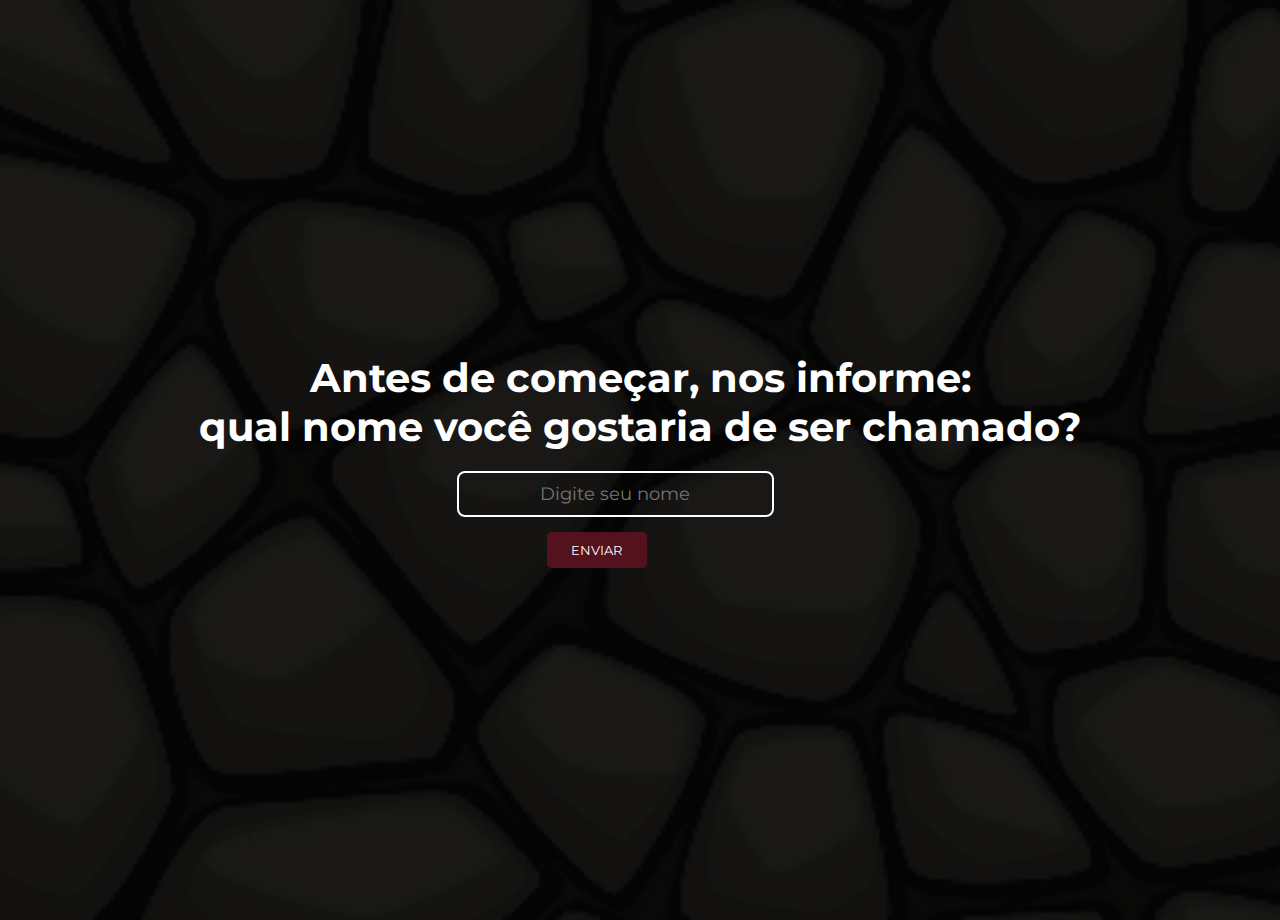
<file: src/main/resources/static/index.html>
<!DOCTYPE html>
<html lang="pt-BR">
<head>
    <meta charset="UTF-8">
    <meta name="viewport" content="width=device-width, initial-scale=1.0">
    <title>Formulário de Nome</title>
    <link rel="shortcut icon" href="assets/detetive favicon.png" type="image/x-icon">
    <link rel="stylesheet" href="style.css">
</head>
<body>
<div class="container">
    <h1 id="title">Antes de começar, nos informe: <br> qual nome você gostaria de ser chamado?</h1>
    <!-- Formulário para entrada do nome -->
    <form id="nameForm">
        <input type="text" id="nome" name="nome" placeholder="Digite seu nome" required>
        <button type="submit">ENVIAR</button>
    </form>
</div>
</body>
<script src="script.js"></script>
</html>
</file>
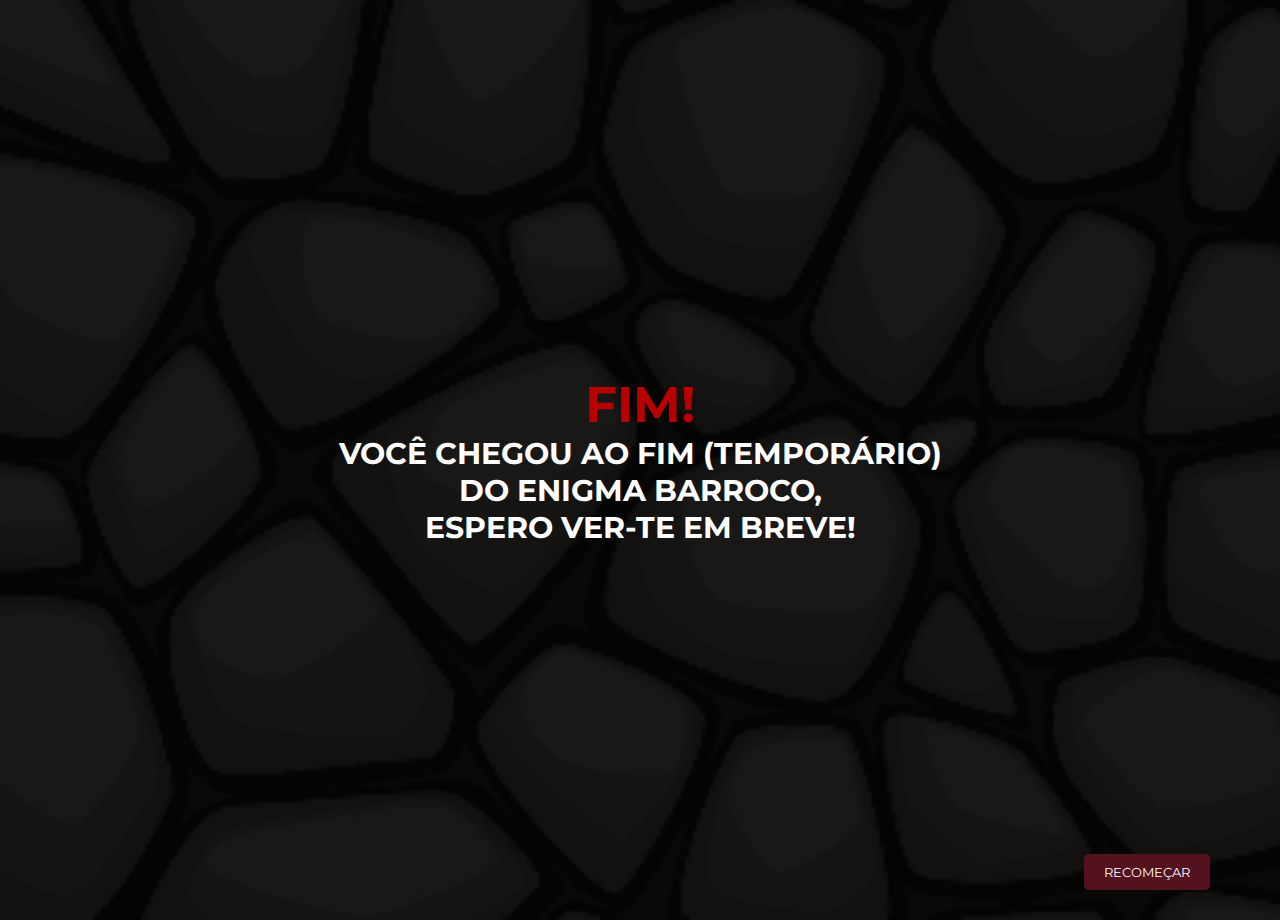
<file: src/main/resources/static/final.html>
<!DOCTYPE html>
<html lang="en">
<head>
  <meta charset="UTF-8">
  <meta name="viewport" content="width=device-width, initial-scale=1.0">
  <link rel="stylesheet" href="final.css">
  <link rel="shortcut icon" href="assets/detetive favicon.png" type="image/x-icon">
  <title>Barroco</title>
</head>
<body>
<div class="container">
  <h1 id="title">FIM!</h1>
  <h1 id="title-white">VOCÊ CHEGOU AO FIM (TEMPORÁRIO) <br> DO ENIGMA BARROCO,<br> ESPERO VER-TE EM BREVE!</h1>
</div>
<button id="return-btn">RECOMEÇAR</button>

<script src="final.js"></script>
</body>
</html>
</file>
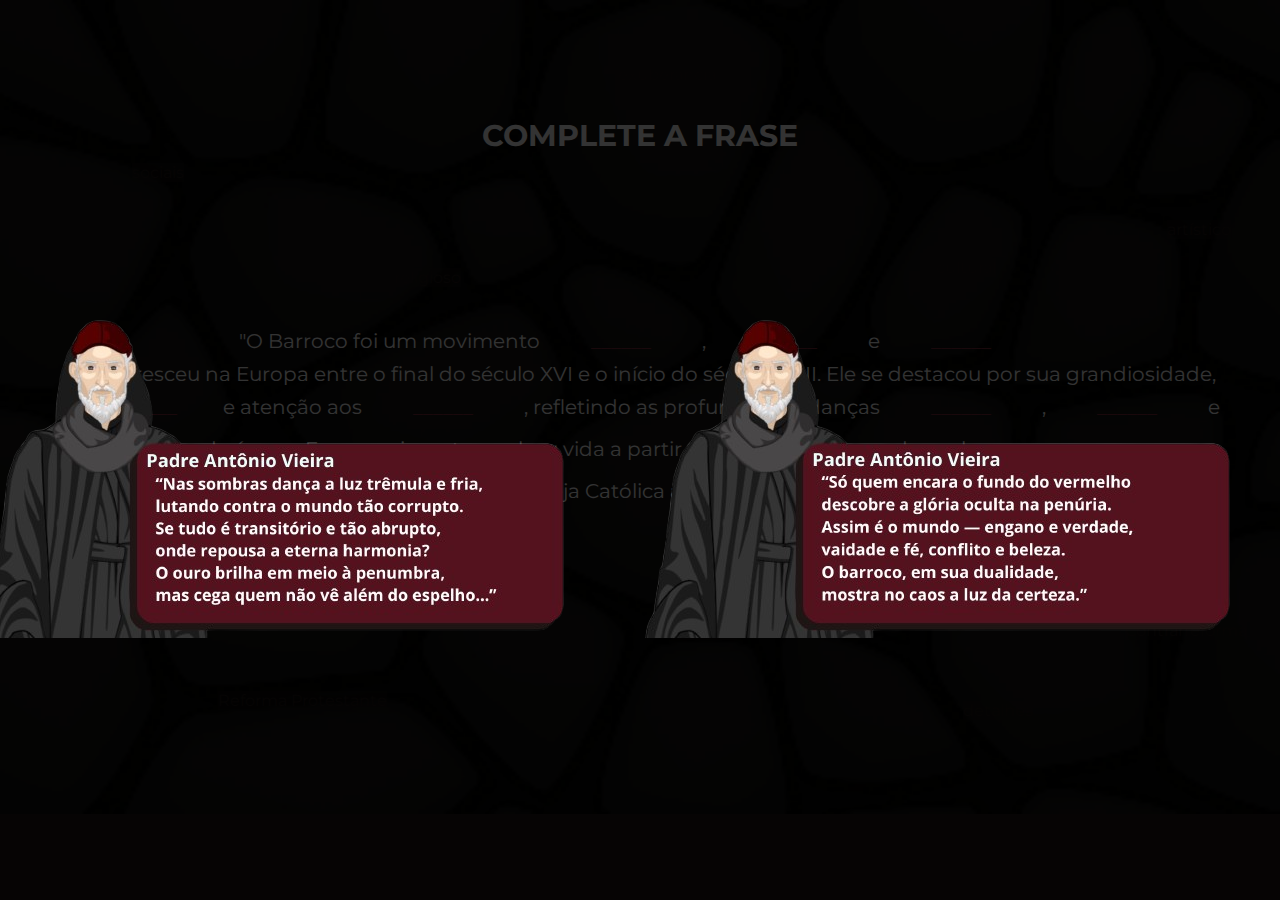
<file: src/main/resources/static/level1.html>
<!DOCTYPE html>
<html lang="en">
<head>
    <meta charset="UTF-8">
    <meta name="viewport" content="width=device-width, initial-scale=1.0">
    <link rel="stylesheet" href="level1.css">
    <link rel="shortcut icon" href="assets/detetive favicon.png" type="image/x-icon">
    <title>LEVEL 1</title>
</head>
<body>
<div id="background">
    <div id="introImage" class="intro-image">
        <img src="assets/1 - padre.png" alt="Introdução">
        <img src="assets/2 - padre.png" alt="Introdução">

    </div>
    <!-- Palavras ocultas para arrastar -->
    <div id="hidden-words">
        <div class="container">
            <h1 id="title">COMPLETE A FRASE</h1>
        </div>
        <span class="hidden-word" draggable="true" id="Palavra1">religioso</span>
        <span class="hidden-word" draggable="true" id="Palavra2">artístico</span>
        <span class="hidden-word" draggable="true" id="Palavra3">cultural</span>
        <span class="hidden-word" draggable="true" id="Palavra4">exuberância</span>
        <span class="hidden-word" draggable="true" id="Palavra5">detalhes</span>
        <span class="hidden-word" draggable="true" id="Palavra6">sociais</span>
        <span class="hidden-word" draggable="true" id="Palavra7">políticas</span>
        <span class="hidden-word" draggable="true" id="Palavra8">religiosas</span>
        <span class="hidden-word" draggable="true" id="Palavra9">Reforma Protestante</span>
        <span class="hidden-word" draggable="true" id="Palavra10">Contrarreforma</span>
    </div>
</div>
<div id="code-area">
    "O Barroco foi um movimento
    <div class="code-slot destaque" data-correct-word="religioso">______</div> ,
    <div class="code-slot destaque" data-correct-word="artístico">______</div> e
    <div class="code-slot destaque" data-correct-word="cultural">______</div>
    que floresceu na Europa entre o final do século XVI e o início do século XVIII. Ele se destacou por sua grandiosidade,
    <div class="code-slot destaque" data-correct-word="exuberância">_______</div> e atenção aos
    <div class="code-slot destaque" data-correct-word="detalhes">______</div> , refletindo as profundas mudanças
    <div class="code-slot destaque" data-correct-word="sociais">______</div> ,
    <div class="code-slot destaque" data-correct-word="políticas">______</div> e
    <div class="code-slot destaque" data-correct-word="religiosas">_______</div> da época.
    Esse movimento ganhou vida a partir das tensões provocadas pela
    <div class="code-slot destaque" data-correct-word="Reforma Protestante" id="slotMaior">______</div> e pela resposta da Igreja Católica através da
    <div class="code-slot destaque" data-correct-word="Contrarreforma">______</div> <span></span>  "

    <!-- Mais slots de código -->
</div>
<script src="level1.js"></script>
</body>
</html>
</file>
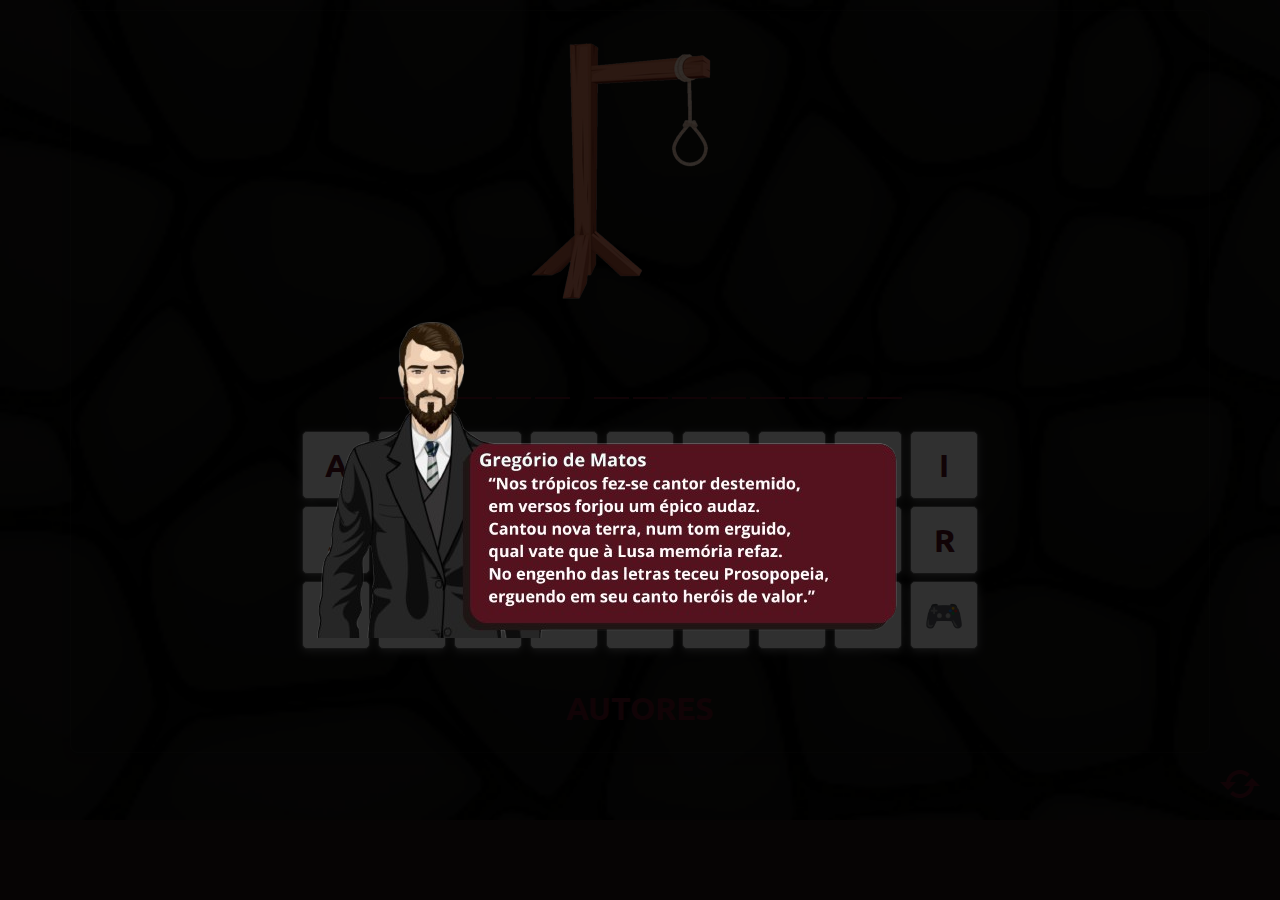
<file: src/main/resources/static/level2.html>
<!DOCTYPE html>
<html lang="pt-BR">
<head>
    <meta charset="UTF-8">
    <meta http-equiv="X-UA-Compatible" content="IE=edge">
    <meta name="viewport" content="width=device-width, initial-scale=1.0">
    <link rel="stylesheet" href="https://maxcdn.bootstrapcdn.com/bootstrap/4.0.0/css/bootstrap.min.css" integrity="sha384-Gn5384xqQ1aoWXA+058RXPxPg6fy4IWvTNh0E263XmFcJlSAwiGgFAW/dAiS6JXm" crossorigin="anonymous">
    <link rel="stylesheet" href="level2.css" media="screen">
    <link rel="shortcut icon" href="assets/detetive favicon.png" type="image/x-icon">
    <link href='https://unpkg.com/boxicons@2.1.4/css/boxicons.min.css' rel='stylesheet'>
    <title>LEVEL 2</title>
</head>
<body>
<div class="container">

    <div id="introImage" class="intro-image">
        <img src="assets/3 - gregorio.png" alt="Introdução">
    </div>
    <div id="imagem"></div>

    <div id="palavra-secreta">
        <!-- <div class="letras">A</div>
        <div class="letras">F</div>
        <div class="letras">G</div>
        <div class="letras">A</div>
        <div class="letras">S</div>
        <div class="letras">M</div> -->
    </div>

    <div id="teclado">
        <div class="teclas">
            <button id="tecla-A" onclick="verificaLetraEscolhida('A')">A</button>
            <button id="tecla-B" onclick="verificaLetraEscolhida('B')">B</button>
            <button id="tecla-C" onclick="verificaLetraEscolhida('C')">C</button>
            <button id="tecla-D" onclick="verificaLetraEscolhida('D')">D</button>
            <button id="tecla-E" onclick="verificaLetraEscolhida('E')">E</button>
            <button id="tecla-F" onclick="verificaLetraEscolhida('F')">F</button>
            <button id="tecla-G" onclick="verificaLetraEscolhida('G')">G</button>
            <button id="tecla-H" onclick="verificaLetraEscolhida('H')">H</button>
            <button id="tecla-I" onclick="verificaLetraEscolhida('I')">I</button>
        </div>
        <div class="teclas">
            <button id="tecla-J" onclick="verificaLetraEscolhida('J')">J</button>
            <button id="tecla-K" onclick="verificaLetraEscolhida('K')">K</button>
            <button id="tecla-L" onclick="verificaLetraEscolhida('L')">L</button>
            <button id="tecla-M" onclick="verificaLetraEscolhida('M')">M</button>
            <button id="tecla-N" onclick="verificaLetraEscolhida('N')">N</button>
            <button id="tecla-O" onclick="verificaLetraEscolhida('O')">O</button>
            <button id="tecla-P" onclick="verificaLetraEscolhida('P')">P</button>
            <button id="tecla-Q" onclick="verificaLetraEscolhida('Q')">Q</button>
            <button id="tecla-R" onclick="verificaLetraEscolhida('R')">R</button>
        </div>
        <div class="teclas">
            <button id="tecla-S" onclick="verificaLetraEscolhida('S')">S</button>
            <button id="tecla-T" onclick="verificaLetraEscolhida('T')">T</button>
            <button id="tecla-U" onclick="verificaLetraEscolhida('U')">U</button>
            <button id="tecla-V" onclick="verificaLetraEscolhida('V')">V</button>
            <button id="tecla-W" onclick="verificaLetraEscolhida('W')">W</button>
            <button id="tecla-X" onclick="verificaLetraEscolhida('X')">X</button>
            <button id="tecla-Y" onclick="verificaLetraEscolhida('Y')">Y</button>
            <button id="tecla-Z" onclick="verificaLetraEscolhida('Z')">Z</button>
            <button id="btnReiniciar">🎮</button>
        </div>
    </div>

    <div id="categoria">
        <!-- CATEGORIA -->
    </div>

    <div class="modal fade" id="myModal" tabindex="-1" role="dialog" aria-labelledby="exampleModalLabel" aria-hidden="true">
        <div class="modal-dialog" role="document">
            <div class="modal-content">
                <div class="modal-header">
                    <h5 class="modal-title" id="exampleModalLabel"></h5>
                    <button type="button" class="close" data-dismiss="modal" aria-label="Close">
                        <span aria-hidden="true">&times;</span>
                    </button>
                </div>
                <div class="modal-body" id="modalBody"></div>
                <div class="modal-footer">
                    <button type="button" class="btn btn-primary" data-dismiss="modal">Fechar</button>
                </div>
            </div>
        </div>
    </div>
    <button id="recarregar" onclick="sortear()"><i class='bx bx-refresh'></i></button>

    <script src="level2.js"></script>
    <script src="https://code.jquery.com/jquery-3.2.1.slim.min.js" integrity="sha384-KJ3o2DKtIkvYIK3UENzmM7KCkRr/rE9/Qpg6aAZGJwFDMVNA/GpGFF93hXpG5KkN" crossorigin="anonymous"></script>
    <script src="https://cdnjs.cloudflare.com/ajax/libs/popper.js/1.12.9/umd/popper.min.js" integrity="sha384-ApNbgh9B+Y1QKtv3Rn7W3mgPxhU9K/ScQsAP7hUibX39j7fakFPskvXusvfa0b4Q" crossorigin="anonymous"></script>
    <script src="https://maxcdn.bootstrapcdn.com/bootstrap/4.0.0/js/bootstrap.min.js" integrity="sha384-JZR6Spejh4U02d8jOt6vLEHfe/JQGiRRSQQxSfFWpi1MquVdAyjUar5+76PVCmYl" crossorigin="anonymous"></script>
</body>
</html>
</file>
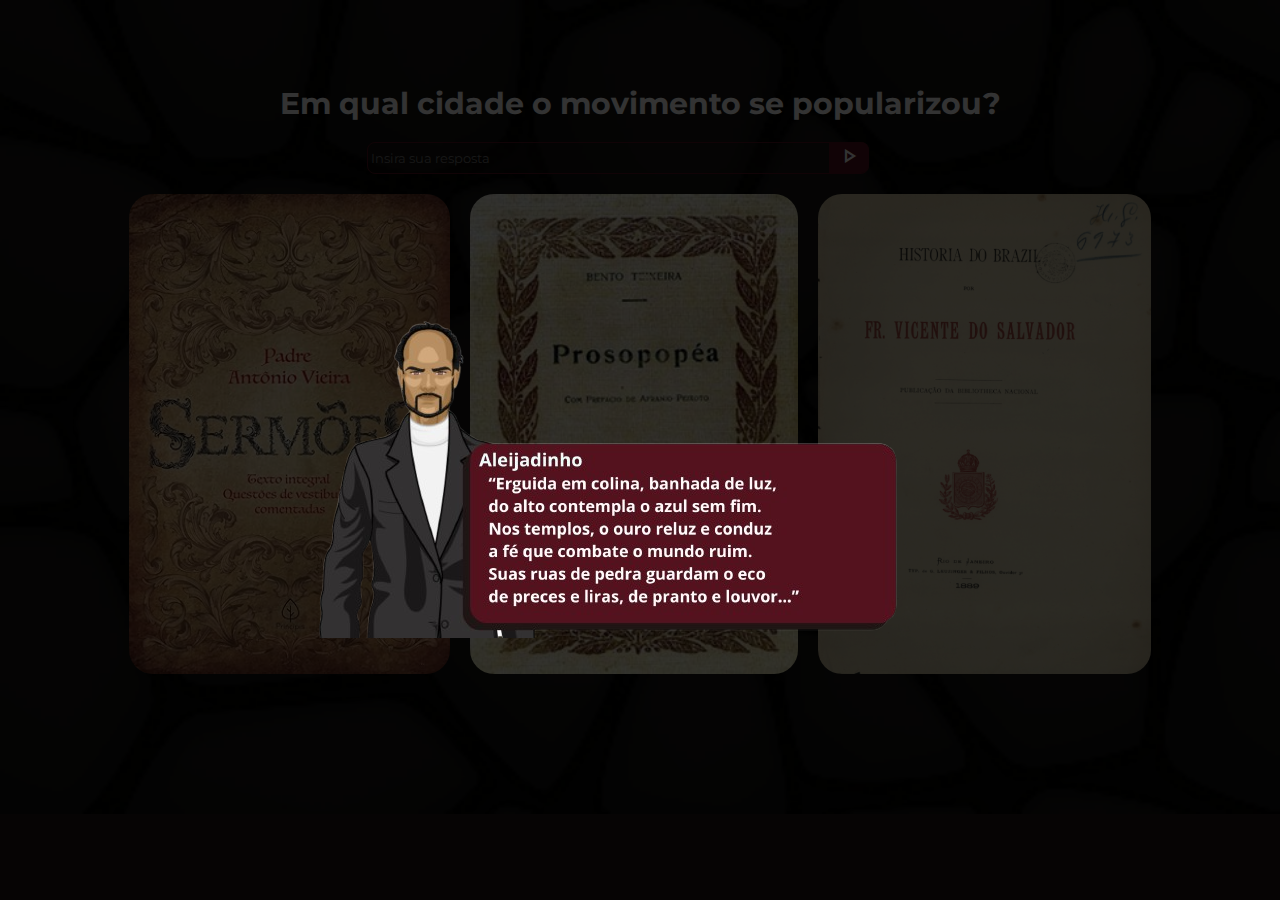
<file: src/main/resources/static/level3.html>
<!DOCTYPE html>
<html lang="en">
<head>
    <meta charset="UTF-8">
    <meta name="viewport" content="width=device-width, initial-scale=1.0">
    <link rel="stylesheet" href="level3.css">
    <link rel="stylesheet" href="https://fonts.googleapis.com/css2?family=Material+Symbols+Outlined:opsz,wght,FILL,GRAD@24,400,0,0&icon_names=play_arrow" />
    <link rel="shortcut icon" href="assets/detetive favicon.png" type="image/x-icon">
    <title>LEVEL 3</title>
</head>
<body>
<main class="container">
    <div id="introImage" class="intro-image">
        <img src="assets/4 - aleijadinho.png" alt="Introdução">
    </div>

    <h1 id="title">Em qual cidade o movimento se popularizou?</h1>
    <div class="awnser__container">
        <input type="text" name="awnser__input" id="awnser__input" placeholder=" Insira sua resposta">
        <button type="submit" class="awnser__button"><span class="material-symbols-outlined">play_arrow</span></button>
    </div>
    <div class="card__container">
        <article class="card__article">
            <img src="assets/sermões.jpg" alt="Sermões - Padre Antonio vieira" class="card__img">

            <div class="card__data">
                    <span class="card__text">"Oh, que grande e glorioso espetáculo se está armando no teatro do mundo!
                        <br>
                    O menor Reino da Europa pelejando com o maior; um punhado de portugueses resistindo a um dilúvio de holandeses..."</span>
                <h2 class="card__title">Sermões</h2>
                <a href="http://www.dominiopublico.gov.br/download/texto/bv000031.pdf" class="card__button">Ler Mais</a>
            </div>
        </article>

        <article class="card__article">
            <img src="assets/prosopopéa.jpg" alt="Prosopea - Bento Teixeira" class="card__img">

            <div class="card__data">
                    <span class="card__text">"[...] Suspendei por agora a mente alta
                        <br>
                        Dos casos vários da Olindesa gente,
                        <br>
                        E vereis vosso irmão e vós supremo
                        <br>
                        No valor abater Querino e Remo."</span>
                <h2 class="card__title">Prosopopéa</h2>
                <a href="https://web.archive.org/web/20060625102242/http://www.bibvirt.futuro.usp.br/textos/autores/bentoteixeira/prosopopeia/prosopopeia_texto.html" class="card__button">Ler Mais</a>
            </div>
        </article>

        <article class="card__article">
            <img src="assets/História do brasil.jpg" alt="História do Brasil - Frei Vicente Salvador" class="card__img">

            <div class="card__data">
                <span class="card__text">"[...] E assim se foram fortificando nela e cobrando forças com que foram conquistando todo o resto da Capitania de Pernambuco."</span>
                <h2 class="card__title">História do Brasil</h2>
                <a href="http://www.educadores.diaadia.pr.gov.br/arquivos/File/2010/sugestao_leitura/2011/historia/4vicente_salvador.pdf" class="card__button">Ler Mais</a>
            </div>
        </article>
    </div>
</main>

<script src="level3.js"></script>
</body>
</html>
</file>
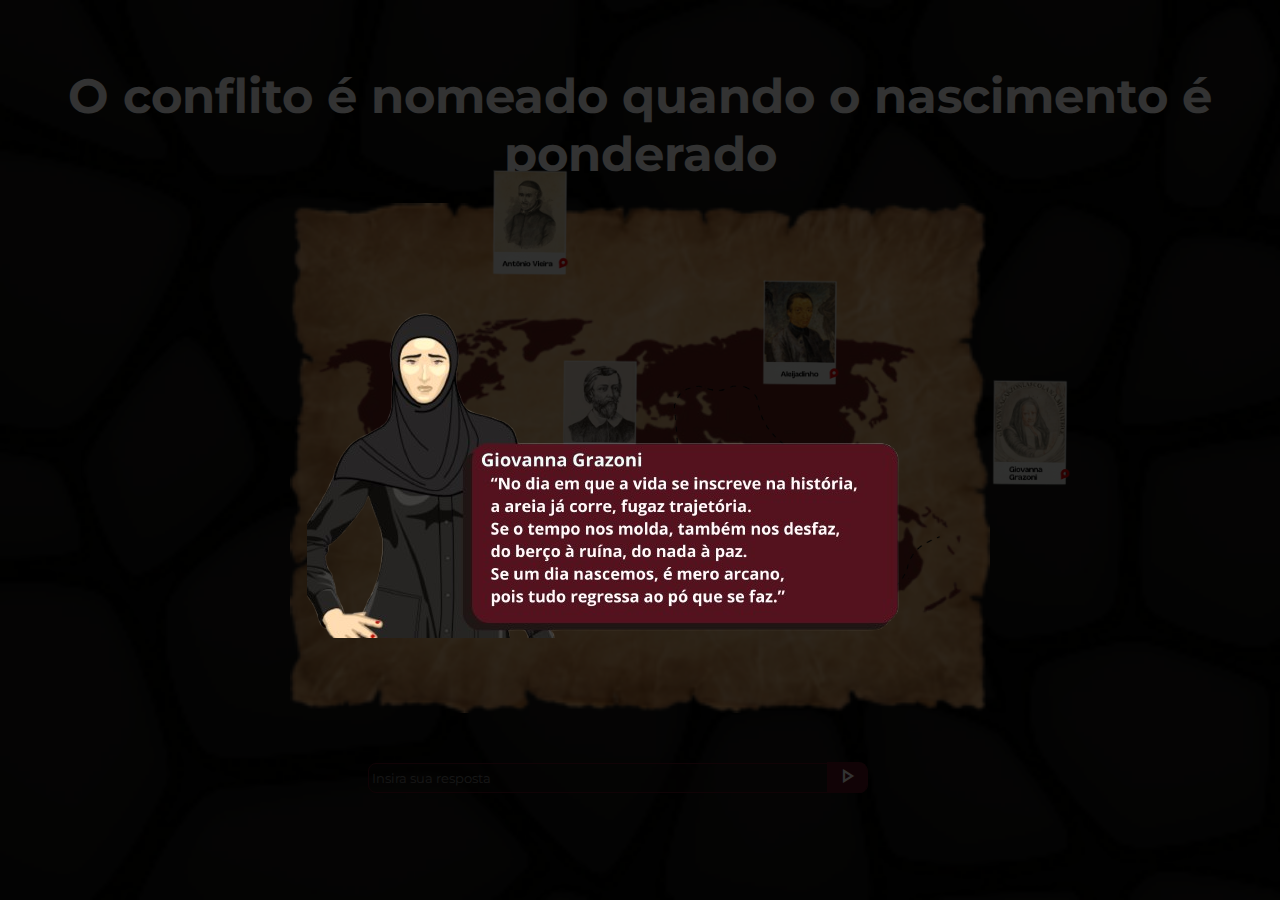
<file: src/main/resources/static/level4.html>
<!DOCTYPE html>
<html lang="en">
<head>
    <meta charset="UTF-8">
    <meta name="viewport" content="width=device-width, initial-scale=1.0">
    <link rel="stylesheet" href="level4.css">
    <link rel="stylesheet" href="https://fonts.googleapis.com/css2?family=Material+Symbols+Outlined:opsz,wght,FILL,GRAD@24,400,0,0&icon_names=play_arrow" />
    <link rel="shortcut icon" href="assets/detetive favicon.png" type="image/x-icon">
    <title>LEVEL 4</title>
</head>
<body>
<main class="container">
    <div id="introImage" class="intro-image">
        <img src="assets/6 - giovanna.png" alt="Introdução">
    </div>

    <h1 class="title" id="title">O conflito é nomeado quando o nascimento é ponderado </h1>

    <div class="background__map">
        <img id="image__map" src="assets/mapa2.0 1.png" alt="mapa do mundo">
        <img id="image__map__back" src="assets/mapa fundo.png" alt="papel de mapa">
        <img id="image__points" src="assets/pontilhado.png" alt="">
    </div>

    <div class="authors">
        <img src="assets/gregorio.png" alt="" id="image__authors" class="author1">
        <img src="assets/Padre.png" alt="" id="image__authors" class="author2">
        <img src="assets/aleijadinho.png" alt="" id="image__authors" class="author3">
        <img src="assets/giovanna.png" alt="" id="image__authors" class="author4">
    </div>

    <div class="answer__container">
        <input type="text" name="answer__input" id="answer__input" placeholder=" Insira sua resposta">
        <button type="submit" class="answer__button"><span class="material-symbols-outlined">play_arrow</span></button>
    </div>
</main>
<script src="level4.js"></script>
</body>
</html>
</file>
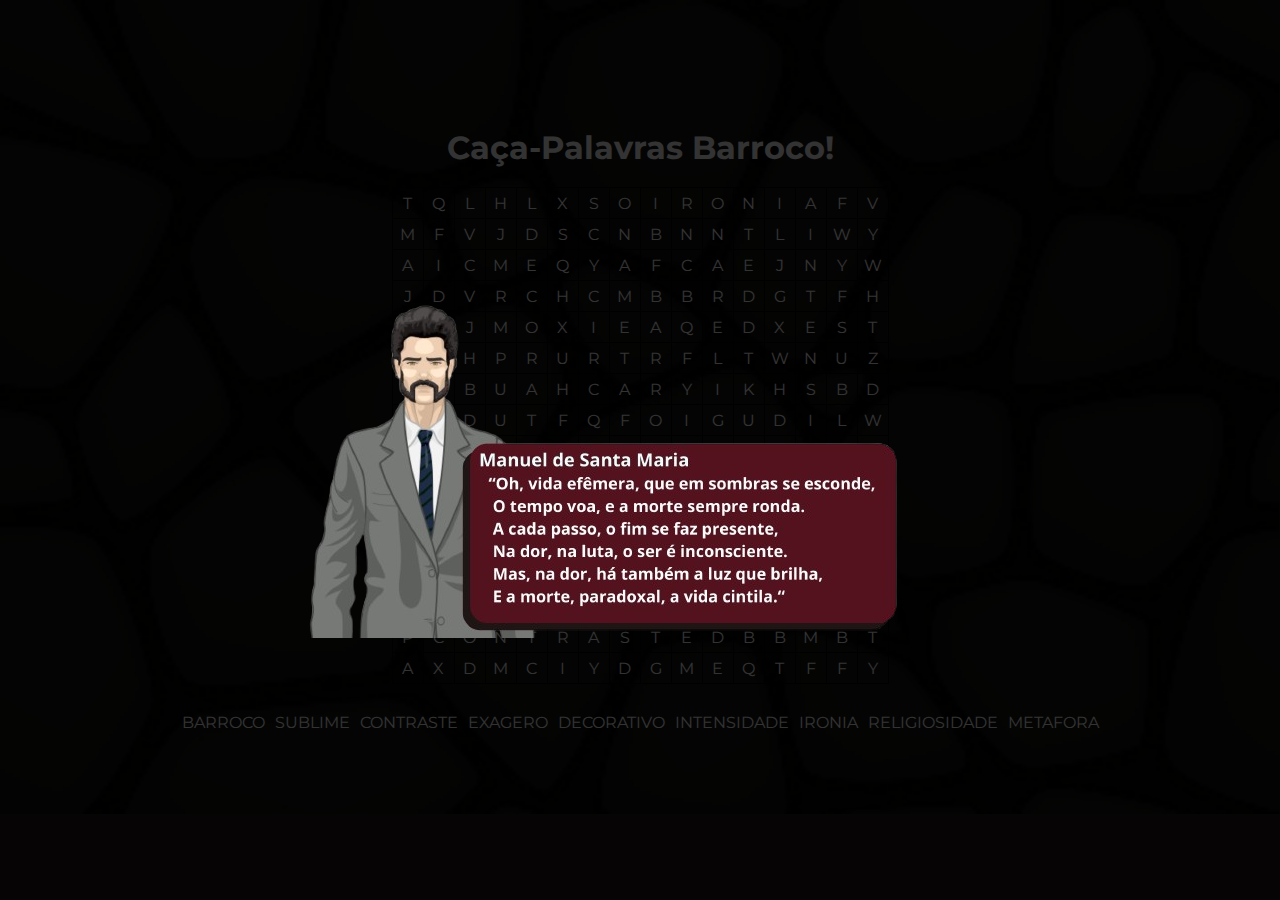
<file: src/main/resources/static/level5.html>
<!DOCTYPE html>
<html lang="pt-br">
<head>
    <meta charset="UTF-8">
    <meta name="viewport" content="width=device-width, initial-scale=1.0">
    <link rel="shortcut icon" href="assets/detetive favicon.png" type="image/x-icon">
    <link rel="stylesheet" href="level5.css">
    <title>LEVEL 5</title>
</head>
<body>
<div id="introImage" class="intro-image">
    <img src="assets/7 - manuel.png" alt="Introdução">
</div>

<h1 id="title">Caça-Palavras Barroco!</h1>
<div class="wordSearch" id="wordSearch">
    <table id="puzzleGrid">
        <!-- O grid será gerado pelo JavaScript -->
    </table>
</div>
<div class="words" id="wordsList">
    <!-- Lista de palavras será gerada pelo JavaScript -->
</div>
<script src="level5.js"></script>
</body>
</html>
</file>
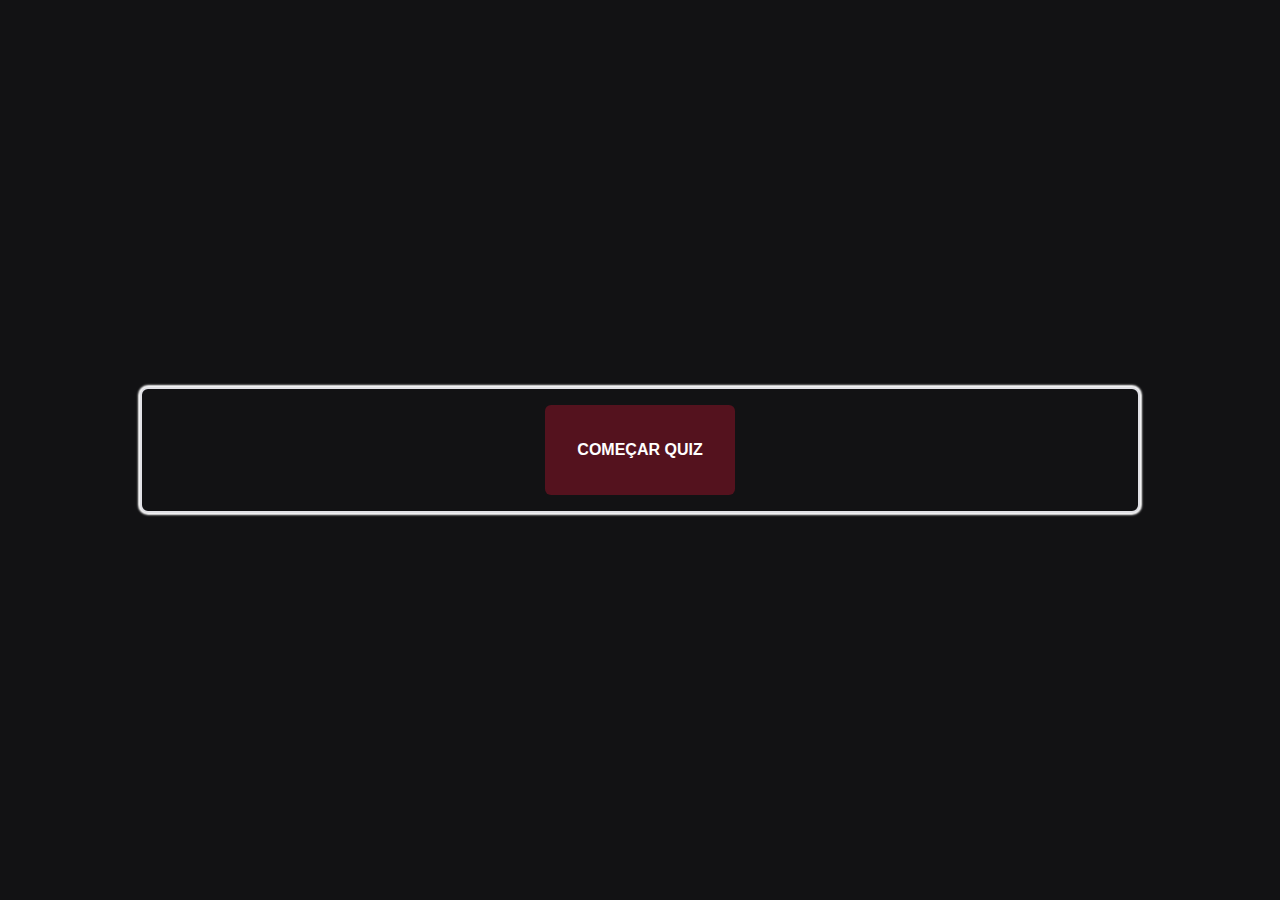
<file: src/main/resources/static/level6.html>
<!DOCTYPE html>
<html lang="pt-BR">
<head>
  <meta charset="UTF-8">
  <meta http-equiv="X-UA-Compatible" content="IE=edge">
  <meta name="viewport" content="width=device-width, initial-scale=1.0">
  <link rel="shortcut icon" href="assets/detetive favicon.png" type="image/x-icon">
  <link rel="stylesheet" href="level6.css">
  <script src="level6.js" async></script>
  <title>FASE FINAL</title>
</head>
<body>
<div class="container">
  <div class="questions-container hide">
    <span class="question">Pergunta aqui?</span>
    <div class="answers-container">
      <button class="answer button">Resposta 1</button>
      <button class="answer button">Resposta 2</button>
      <button class="answer button">Resposta 3</button>
      <button class="answer button">Resposta 4</button>
    </div>
  </div>
  <div class="controls-container">
    <button class="start-quiz button">COMEÇAR QUIZ</button>
    <button class="next-question button hide">PRÓXIMA PERGUNTA</button>
  </div>
</div>
</body>
</html>
</file>
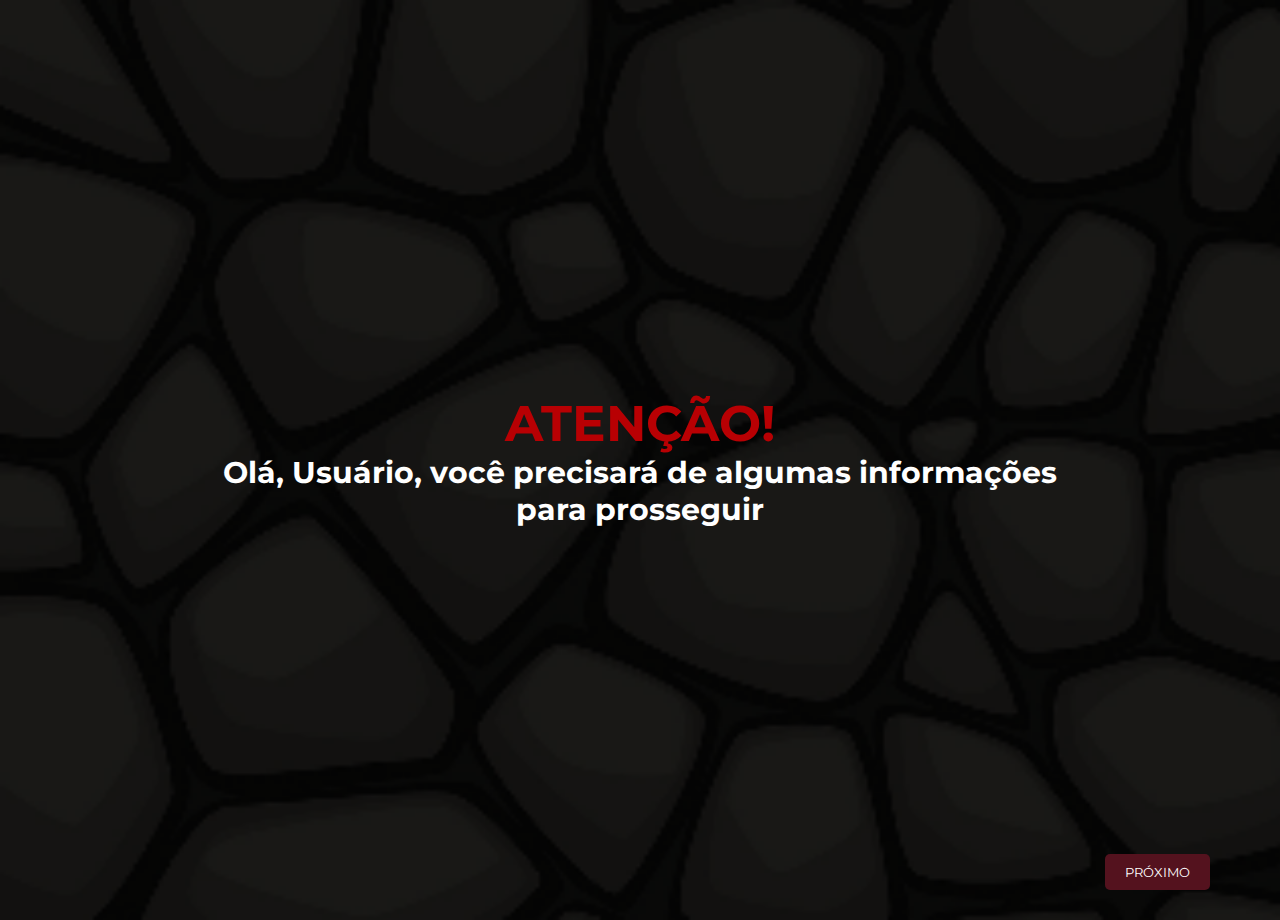
<file: src/main/resources/static/saudacao.html>
<!DOCTYPE html>
<html lang="en">
<head>
    <meta charset="UTF-8">
    <meta name="viewport" content="width=device-width, initial-scale=1.0">
    <link rel="stylesheet" href="saudacao.css">
    <link rel="shortcut icon" href="assets/detetive favicon.png" type="image/x-icon">
    <title>Barroco</title>
</head>
<body>
<div class="container">
    <h1 id="title">ATENÇÃO!</h1>

    <!-- Aqui será exibido o nome do usuário armazenado -->
    <h1 id="title-white">
        Olá, <span id="user-name">...</span>, você precisará de algumas informações<br> para prosseguir
    </h1>
</div>

<button id="next-btn">PRÓXIMO</button>

<script src="saudacao.js"></script>
</body>
</html>
</file>
<file: src/main/resources/static/style.css>
@import url('https://fonts.googleapis.com/css2?family=Bebas+Neue&family=Josefin+Sans:ital,wght@0,100..700;1,100..700&family=Montserrat:ital,wght@0,100..900;1,100..900&family=Spline+Sans+Mono:ital,wght@0,300..700;1,300..700&family=Titillium+Web:ital,wght@0,200;0,300;0,400;0,600;0,700;0,900;1,200;1,300;1,400;1,600;1,700&display=swap');

*{
    margin: 0;
    padding: 0;
    border: 0;
    font-family: 'Montserrat', 'Sans-serif';
}

body{
    background: #1F1514 url(assets/fundo.png);
    background-size: cover;
}

.container{
    display: flex;
    justify-content: center;
    align-items: center;
    height: 100vh;
    padding: 10px;
    flex-direction: column;
}

#title{
    margin: 0 auto;
    text-align: center;
    font-size: 40px;
    color: white;
}

input{
    width: 80%;
    max-width: 400px;
    padding: 10px;
    margin-bottom: 15px;
    margin-top: 20px;
    border: 2px solid white;
    border-radius: 8px;
    font-size: 18px;
    text-align: center;
    background-color: transparent;
    color: white;
    justify-content: center;
}

    button{
    background-color: #54121E;
    padding: 10px 20px;
    color: white;
    border-radius: 5px;
    cursor: pointer;
    width: 50%;
    max-width: 100px;
    text-align: center;
    position: relative;
    left: 90px;
}
</file>
<file: src/main/resources/static/final.css>
@import url('https://fonts.googleapis.com/css2?family=Bebas+Neue&family=Josefin+Sans:ital,wght@0,100..700;1,100..700&family=Montserrat:ital,wght@0,100..900;1,100..900&family=Spline+Sans+Mono:ital,wght@0,300..700;1,300..700&family=Titillium+Web:ital,wght@0,200;0,300;0,400;0,600;0,700;0,900;1,200;1,300;1,400;1,600;1,700&display=swap');

* {
    margin: 0;
    padding: 0;
    border: 0;
    font-family: 'Montserrat', 'Sans-serif';
}

.destaque {
    color: #54121E;
}

body {
    background: #1F1514 url(assets/fundo.png) repeat-x;
    background-size: cover;
}

.container {
    display: flex;
    justify-content: center;
    align-items: center;
    height: 100vh;
    padding: 10px;
    flex-direction: column;
}

#title, #title-white {
    margin: 0 auto;
    text-align: center;
    font-size: 30px;
}

#title {
    color: #B80003;
    font-size: 50px;
}

#title-white {
    color: white;
}

#return-btn {
    background-color: #54121E;
    position: fixed;
    bottom: 10px;
    right: 70px;
    padding: 10px 20px;
    color: white;
    border: none;
    border-radius: 5px;
    cursor: pointer;
}

.hidden-word {
    background-color: rgba(0, 0, 0, 0.118);
    color: #1F1514;
    padding: 5px;
    margin: 5px;
    cursor: grab;
    border-radius: 5px;
    display: inline-block;
}

.hidden-word:active {
    cursor: grabbing;
}

.code-slot {
    display: inline-block;
    width: 150px;
    height: 20px;
    border-bottom: 2px solid white;
    margin: 0 5px;
    text-align: center;
    color: white;
    font-size: 20px;
}

#name {
    background-color: #1f151447;
    border: 1px solid #54121E;
    color: #B80003;
    border-radius: 8px;
    width: 30%;
    height: 5%;

}

#page2, a {
    background-color: #54121E;
    padding: 10px 20px;
    color: white;
    border: none;
    border-radius: 5px;
    cursor: pointer;
    text-decoration: none;
    list-style: none;
}
</file>
<file: src/main/resources/static/level1.css>
@import url('https://fonts.googleapis.com/css2?family=Bebas+Neue&family=Josefin+Sans:ital,wght@0,100..700;1,100..700&family=Montserrat:ital,wght@0,100..900;1,100..900&family=Spline+Sans+Mono:ital,wght@0,300..700;1,300..700&family=Titillium+Web:ital,wght@0,200;0,300;0,400;0,600;0,700;0,900;1,200;1,300;1,400;1,600;1,700&display=swap');

* {
    margin: 0;
    padding: 0;
    border: 0;
    font-family: 'Montserrat', 'Sans-serif';
    color: white;
}

.destaque {
    color: #7f2838;
}

body {
    background: #1F1514 url(assets/fundo.png) repeat-x;
    background-size: cover;
}

span {
    margin: 2px;
}

.container {
    display: flex;
    justify-content: center;
    align-items: center;
    height: 10vh;
    padding: 10px;
    font-size: 15px;
    flex-direction: column;
}


#background {
    display: flex;
    justify-content: center;
    align-items: center;
    height: 30vh;
    padding: 10px;
    flex-direction: column;
}

.hidden-word {
    background-color: #1f151443;
    /* background-color:#54121E;  --> para visualizar as palavras dentro do código*/
    cursor: grab;
    color: #1F1514;
}

#code-area {
    display: flex;
    justify-content: center;
    align-items: center;
    flex-wrap: wrap;
    text-align: center;
    padding: 30px;
    font-size: 20px;
}

.code-slot {
    display: inline-block;
    background-color: rgba(240, 248, 255, 0);
    width: 150px;
    height: 30px;
    border: 1px solid rgba(0, 0, 0, 0);
    margin: 5px;
    text-align: center;
    line-height: 30px;
}

#slotMaior {
    width: 250px;
}

#Palavra1 {
    position: relative;
    top: 60%;
    left: 23%;
}

#Palavra2 {
    position: relative;
    top: 23%;
    left: 99%;
}

#Palavra3 {
    position: relative;
    top: 52%;
    left: 66%;
}

#Palavra4 {
    position: relative;
    bottom: 97%;
    right: -24%;
}

#Palavra5 {
    position: relative;
    bottom: -510px;
    left: 50%;
}

#Palavra6 {
    position: relative;
    top: -28px;
    left: -49%;
}

#Palavra7 {
    position: relative;
    top: 430px;
    right: -29px;
}

#Palavra8 {
    position: relative;
    bottom: -350px;
    right: 90%;
}

#Palavra9 {
    position: relative;
    bottom: -500px;
    left: -580px;
}

#Palavra10 {
    position: relative;
    bottom: -430px;
    right: -150px;
}

#confetes-gif {
    height: 100vh;
}

.info-container {
    display: flex;
    margin: 10px;
    padding: 10px;
    position: absolute;
    top: 7%;
    right: 7%;
    font-size: 15px;
    height: 10px;
}

.hint-button {
    background-color: #1f151465;
    padding: 3px;
    cursor: pointer;

}

.hint, .points, .lifes {
    margin: 5px;
    padding: 5px;
}

a {
    text-decoration: none;
}

.intro-image {
    position: fixed;
    top: 0;
    left: 0;
    width: 100%;
    height: 100%;
    background: rgba(0, 0, 0, 0.8);
    display: flex;
    justify-content: center;
    align-items: center;
    z-index: 999;
    opacity: 1;
    transition: opacity 1s ease-out;
}

.intro-image img {
    max-width: 100%;
    max-height: 100%;
}
</file>
<file: src/main/resources/static/level2.css>
@import url('https://fonts.googleapis.com/css2?family=Ubuntu:wght@300;400;500&display=swap');

* {
    padding: 0;
    margin: 0;
    box-sizing: border-box;
}

body {
    width: 100vw;
    height: 90vh;
    margin-top: 10px;
    background: #1F1514 url(assets/fundo.png) repeat-X;
    font-family: 'Ubuntu', sans-serif;
    background-size: cover;
}

.container {
    display: flex;
    justify-content: center;
    align-items: center;
    flex-wrap: wrap;
    flex-direction: column;
    background-color: #00000019;
    border: 1px solid #cccccc0e;
    border-radius: 8px;
    padding: 20px;
    box-shadow: 0 4px 8px rgba(0, 0, 0, 0.1);
}

#imagem {
    background-image: url("assets/forca.png");
    width: 234px;
    height: 272px;
    background-repeat: no-repeat;
}

#palavra-secreta {
    display: flex;
    flex-direction: row;
    justify-content: center;
    align-items: center;
    font-size: 1em;
    margin-top: 30px;
}

.letras {
    width: 16px;
    text-align: center;
    border-bottom: 2px solid #54121E;
    color: #ffffff;
    padding: 2px;
    margin-left: 2px;
    margin-right: 2px;
}

.letrasEspaco {
    width: 16px;
    text-align: center;
    color: #ffffff;
    padding: 2px;
    margin-left: 2px;
    margin-right: 2px;
}

#teclado {
    margin-top: 30px;
}

.teclas button {
    width: 24px;
    height: 24px;
    margin: 2px;
    margin-bottom: 5px;
    cursor: pointer;
    box-shadow: 0px 2px 8px dimgray;
    border-radius: 5px;
    border: 1px solid dimgrey;  
    color: #54121E;
    font-family: 'Ubuntu', sans-serif;
    font-weight: 900;
}

.teclas button:disabled {
    cursor: not-allowed;
}

.teclas button:hover {
    transform: scale(1.3);
}

#categoria {
    margin-top: 30px;
    color: #54121E;
    font-size: 1.2em;
    text-align: center;
    font-weight: bold;
}


@-webkit-keyframes animacao {
    from { top: -300px; opacity: 0; }
    to { top: 0; opacity: 1; }
}

@keyframes animacao {
    from { top: -300px; opacity: 0; }
    to { top: 0; opacity: 1; }
}

#abreModalAddPalavra, #recarregar, #jogarNovamente {
    position: fixed;
    width: 70px;
    height: 70px;
    border: none;
    outline: none;
    border-radius: 70px;
    font-size: 3em;
    background-color: transparent;
    color: #54121E;
    cursor: pointer;
}

#recarregar {
    bottom: 80px;
    right: 5px;
}

#jogarAutomatico {
    bottom: 5px;
    right: 5px;
}

#status {
    position: fixed;
    bottom: 10px;
    width: 100%;
    text-align: center;
}

#jogarNovamente {
    display: none;
    bottom: 15px;
    right: 30px;
    transform: rotate(-90deg);
    transform-origin: left top 0;
}

a {
    text-decoration: none;
    color: white;
}

a:hover {
    text-decoration: none;
}

#confetes-gif {
    height: 100vh;
}

/*#region MEDIA QUERY*/
@media (min-width: 321px) {
    .teclas button {
        width: 25px;
        height: 25px;
    }
    #categoria {
        font-size: 1.3em;
    }
}

@media (min-width: 376px) {
    .teclas button {
        width: 30px;
        height: 30px;
    }
    #palavra-secreta {
        font-size: 1.3em;
    }
    .letras {
        width: 18px;
    }

    #categoria {
        font-size: 1.5em;
    }
}

@media (min-width: 426px) {
    .teclas button {
        width: 36px;
        height: 36px;
    }
    #palavra-secreta {
        font-size: 1.5em;
    }
    .letras {
        width: 20px;
    }

    #categoria {
        font-size: 1.6em;
    }
}

@media (min-width: 769px) {
    .teclas button {
        width: 68px;
        height: 68px;
        font-size: 2em;
    }
    #palavra-secreta {
        font-size: 2.5em;
    }
    .letras {
        width: 35px;
    }

    #categoria {
        font-size: 2em;
    }

    .modal-add-palavra {
        width: 80%;
    }
}

@media (min-width: 1025px) {
    .modal-add-palavra {
        width: 50%;
    }
}
/*#endregion*/

.intro-image {
    position: fixed;
    top: 0;
    left: 0;
    width: 100%;
    height: 100%;
    background: rgba(0, 0, 0, 0.8);
    display: flex;
    justify-content: center;
    align-items: center;
    z-index: 999;
    opacity: 1;
    transition: opacity 1s ease-out;
}

.intro-image img {
    max-width: 100%;
    max-height: 100%;
}
</file>
<file: src/main/resources/static/level3.css>
@import url('https://fonts.googleapis.com/css2?family=Bebas+Neue&family=Josefin+Sans:ital,wght@0,100..700;1,100..700&family=Montserrat:ital,wght@0,100..900;1,100..900&family=Spline+Sans+Mono:ital,wght@0,300..700;1,300..700&family=Titillium+Web:ital,wght@0,200;0,300;0,400;0,600;0,700;0,900;1,200;1,300;1,400;1,600;1,700&display=swap');

* {
    margin: 0;
    padding: 0;
    border: 0;
    font-family: 'Montserrat', 'Sans-serif';
    color: white;
}

.destaque {
    color: #54121E;
}

body {
    background: #1F1514 url(assets/fundo.png) repeat-x;
    background-size: cover;
}

.container {
    display: grid;
    place-items: center;
    margin-inline: 1.5rem;
    padding-block: 5rem;
}

#title {
    font-size: 30px;
    text-align: center;
    margin: 5px;
}

.card__container{
    display: flex;
    row-gap: 3.5rem;
}

.card__article {
    margin: 10px;
    position: relative;
    overflow: hidden;
}

.card__img {
    width: 100%;
    height: 480px; /* Ajuste esta altura conforme necessário */
    object-fit: cover; 
    border-radius: 1.5rem;
}

.card__data {
    width: 250px;
    background-color: #54121E;
    padding: 1.5rem 2rem;
    box-shadow: 0 8px 24px hsla(0, 21%, 81%, 0.15);
    border-radius: 1rem;
    position: absolute;
    bottom: -13rem;
    left: 0;
    right: 0;
    margin-inline: auto;
    opacity: 0;
    transition: opacity 1s 1s ;
}

.card__text {
    display: block;
    font-size: .813rem;
    margin-bottom: .25rem;
}

.card__title {
    font-size: .1.25rem;
    font-weight: 500;
    color: #fcfcfc;
    margin-bottom: .75rem;
}

.card__button {
    text-decoration: none;
    font-size: .813rem;
    font-weight: 500;
    color: #bfbebe;
}

.card__button:hover {
    text-decoration: underline;
    color: #fdfdfd;
}

.card__article:hover .card__data {
    animation: show-data 1s forwards;
    opacity: 1;
    transition: opacity .2s;
}

.card__article:hover {
    animation: remove-overflow 2s forwards;
}

.card__article:not(:hover) .card__data{
    animation: remove-data 1s forwards;
}

#awnser__input {
    width: 500px;
    height: 30px;
    border-radius: 8px;
    border: 1px solid #54121E;
    background-color: #1f151452;
}

.awnser__container {
    margin: 10px;
}

.awnser__button {
    background-color: #54121E;
    position: relative;
    bottom: -5px;
    right: 8%;
    height: 31px;
    width: 40px;
    border-radius: 0px 8px 8px 0px;
    cursor: pointer;
}

#confetes-gif {
    height: 100vh;
}

@keyframes show-data{
    50% {
        transform: translateY(-10rem);
    }

    100% {
        transform: translateY(-7rem);
    }
}

@keyframes remove-overflow {
    to {
        overflow: initial;
    }
}

@keyframes remove-data {
    0% {
        transform: translateY(-7rem);
    }
    50% {
        transform: translateY(-10rem);
    }
    100% {
        transform: translateY(.5rem);
    }
}

.intro-image {
    position: fixed;
    top: 0;
    left: 0;
    width: 100%;
    height: 100%;
    background: rgba(0, 0, 0, 0.8);
    display: flex;
    justify-content: center;
    align-items: center;
    z-index: 999;
    opacity: 1;
    transition: opacity 1s ease-out;
}

.intro-image img {
    max-width: 100%;
    max-height: 100%;
}
</file>
<file: src/main/resources/static/level4.css>
@import url('https://fonts.googleapis.com/css2?family=Bebas+Neue&family=Josefin+Sans:ital,wght@0,100..700;1,100..700&family=Montserrat:ital,wght@0,100..900;1,100..900&family=Spline+Sans+Mono:ital,wght@0,300..700;1,300..700&family=Titillium+Web:ital,wght@0,200;0,300;0,400;0,600;0,700;0,900;1,200;1,300;1,400;1,600;1,700&display=swap');

* {
    margin: 0;
    padding: 0;
    border: 0;
    font-family: 'Montserrat', 'Sans-serif';
    color: white;
    box-sizing: border-box;
}

body {
    background: #1F1514 url(assets/fundo.png) repeat-x;
    background-size: cover;
    display: flex;
    justify-content: center;
    align-items: center;
    height: 100vh;
}

.container {
    text-align: center;
}

.title {
    margin-bottom: 20px;
    font-size: 3rem;
}

.background__map {
    position: relative;
    display: inline-block;
    width: 700px;
}

#image__map__back {
    width: 100%;
}

#image__points {
    position: absolute;
    top: 170px;
    left: 100px;
    width: 550px;
    max-width: 800px;
    z-index: 1;
}

#image__map {
    position: absolute;
    top: -80px;
    left: 0;
    width: 100%;
    max-width: 800px;
    z-index: 1;
}

.authors {
    position: absolute;
    top: 0;
    left: 0;
    width: 100%;
    height: 100%;
    z-index: 2;
}

.author1 {
    position: absolute;
    top: 350px;
    left: 550px;
    width: 100px; /* Definir largura da imagem */
}

.author1:hover {
    cursor: pointer;
    width: 200px;
}

.author2 {
    position: absolute;
    top: 160px;
    left: 480px;
    width: 100px; /* Definir largura da imagem */
}

.author2:hover {
    cursor: pointer;
    width: 200px;
}

.author3 {
    position: absolute;
    top: 270px;
    left: 750px;
    width: 100px; /* Definir largura da imagem */
}

.author3:hover {
    cursor: pointer;
    width: 200px;
}

.author4 {
    position: absolute;
    top: 370px;
    left: 980px;
    width: 100px; /* Definir largura da imagem */
}

.author4:hover {
    cursor: pointer;
    width: 200px;
}

#answer__input {
    width: 500px;
    height: 30px;
    border-radius: 8px;
    border: 1px solid #54121E;
    background-color: #1f151452;
    z-index: 3;
}

.answer__container {
    margin: 40px;
    position: relative;
    z-index: 3;
}

.answer__button {
    background-color: #54121E;
    position: relative;
    bottom: -5px;
    right: 45px;
    height: 31px;
    width: 40px;
    border-radius: 0px 8px 8px 0px;
    cursor: pointer;
    z-index: 3;
}

#confetes-gif {
    height: 100vh;
}

.intro-image {
    position: fixed;
    top: 0;
    left: 0;
    width: 100%;
    height: 100%;
    background: rgba(0, 0, 0, 0.8);
    display: flex;
    justify-content: center;
    align-items: center;
    z-index: 999;
    opacity: 1;
    transition: opacity 1s ease-out;
}

.intro-image img {
    max-width: 100%;
    max-height: 100%;
}
</file>
<file: src/main/resources/static/level5.css>
@import url('https://fonts.googleapis.com/css2?family=Bebas+Neue&family=Josefin+Sans:ital,wght@0,100..700;1,100..700&family=Montserrat:ital,wght@0,100..900;1,100..900&family=Spline+Sans+Mono:ital,wght@0,300..700;1,300..700&family=Titillium+Web:ital,wght@0,200;0,300;0,400;0,600;0,700;0,900;1,200;1,300;1,400;1,600;1,700&display=swap');

* {
    margin: 0;
    padding: 0;
    border: 0;
    font-family: 'Montserrat', 'Sans-serif';
    color: white;
}

.destaque {
    color: #54121E;
}

body {
    background: #1F1514 url(assets/fundo.png) repeat-x;
    background-size: cover;
    text-align: center;
    margin-top: 10%;
}

.wordSearch {
    display: inline-block;
    margin-top: 20px;
    user-select: none; /* Evita a seleção de texto ao arrastar */
}
.wordSearch table {
    border-collapse: collapse;
    margin: auto;
}
.wordSearch td {
    width: 30px;
    height: 30px;
    border: 1px solid #000;
    text-align: center;
    cursor: pointer;
}
.highlight {
    background-color: #ffffff3f;
}
.found {
    background-color: #54121E;
}
.words {
    margin-top: 20px;
}
.word {
    display: inline-block;
    margin: 5px;
    cursor: pointer;
}
.found-word {
    text-decoration: line-through;
    color: #7f2838;
}

#confetes-gif {
    height: 100vh;
}

.intro-image {
    position: fixed;
    top: 0;
    left: 0;
    width: 100%;
    height: 100%;
    background: rgba(0, 0, 0, 0.8);
    display: flex;
    justify-content: center;
    align-items: center;
    z-index: 999;
    opacity: 1;
    transition: opacity 1s ease-out;
}

.intro-image img {
    max-width: 100%;
    max-height: 100%;
}
</file>
<file: src/main/resources/static/level6.css>
* {
    padding: 0;
    margin: 0;
    box-sizing: border-box;
  }

  button {
    cursor: pointer;
  }

  body {
    background-color: #121214;
    color: #fff;
    height: 100vh;
    display: flex;
    justify-content: center;
    align-items: center;
  }

  .container {
    background-color: #121214;
    width: 110%;
    max-width: 1000px;
    border: 2px solid #e1e1e6;
    border-radius: 8px;
    padding: 16px;
    box-shadow: 0 0 2px 2px;
    display: flex;
    flex-direction: column;
    justify-content: center;
    align-items: center;
  }

  .questions-container {
    width: 100%;
    display: flex;
    flex-direction: column;
    align-items: center;
    gap: 24px;
  }

  .question {
    font-size: 40px;
    font-weight: bold;
    text-align: center;
  }

  .answers-container {
    width: 100%;
    display: grid;
    grid-template-columns: 1fr 1fr;
    gap: 16px;
  }

  .answer:disabled {
    cursor: not-allowed;
  }

  .next-question {
    margin-top: 32px;
  }

  .button {
    background-color: #54121E;
    color: #fff;
    font-size: 16px;
    font-weight: bold;
    border: 0;
    border-radius: 6px;
    height: 90px;
    padding: 0 32px;
    transition: filter 0.1s;
  }

  .button:not(:disabled):hover {
    filter: brightness(0.8);
  }

  .final-message {
    font-size: 20px;
    text-align: center;
  }

  .final-message span {
    display: block;
    margin-top: 8px;
  }

  .hide {
    display: none;
  }

  .correct {
    background-color: #008000;
  }

  .incorrect {
    background-color: #C71585;
  }
</file>
<file: src/main/resources/static/saudacao.css>
@import url('https://fonts.googleapis.com/css2?family=Bebas+Neue&family=Josefin+Sans:ital,wght@0,100..700;1,100..700&family=Montserrat:ital,wght@0,100..900;1,100..900&family=Spline+Sans+Mono:ital,wght@0,300..700;1,300..700&family=Titillium+Web:ital,wght@0,200;0,300;0,400;0,600;0,700;0,900;1,200;1,300;1,400;1,600;1,700&display=swap');

*{
    margin: 0;
    padding: 0;
    border: 0;
    font-family: 'Montserrat', 'Sans-serif';
}

.destaque{
    color: #54121E;
}

body {
    background: #1F1514 url(assets/fundo.png) repeat-x;
    background-size: cover;
}

.container{
    display: flex;
    justify-content: center;
    align-items: center;
    height: 100vh;
    padding: 10px;
    flex-direction: column;
}

#title, #title-white{
    margin: 0 auto;
    text-align: center;
    font-size: 30px;
}

#title{
    color: #B80003;
    font-size: 50px;
}

#title-white{
    color: white;
}

#next-btn{
    background-color: #54121E;
    position: fixed;
    bottom: 10px;
    right: 70px;
    padding: 10px 20px;
    color: white;
    border: none;
    border-radius: 5px;
    cursor: pointer;
}

.hidden-word{
    background-color: rgba(0, 0, 0, 0.118);
    color: #1F1514;
    padding: 5px;
    margin: 5px;
    cursor: grab;
    border-radius: 5px;
    display: inline-block;
}

.hidden-word:active{
    cursor: grabbing;
}

.code-slot{
    display: inline-block;
    width: 150px;
    height: 20px;
    border-bottom: 2px solid white;
    margin: 0 5px;
    text-align: center;
    color: white;
    font-size: 20px;
}

#name{
    background-color: #1f151447;
    border: 1px solid #54121E;
    color: #B80003;
    border-radius: 8px;
    width: 30%;
    height: 5%;

}

#page2, a{
    background-color: #54121E;
    padding: 10px 20px;
    color: white;
    border: none;
    border-radius: 5px;
    cursor: pointer;
    text-decoration: none;
    list-style: none;
}
</file>
